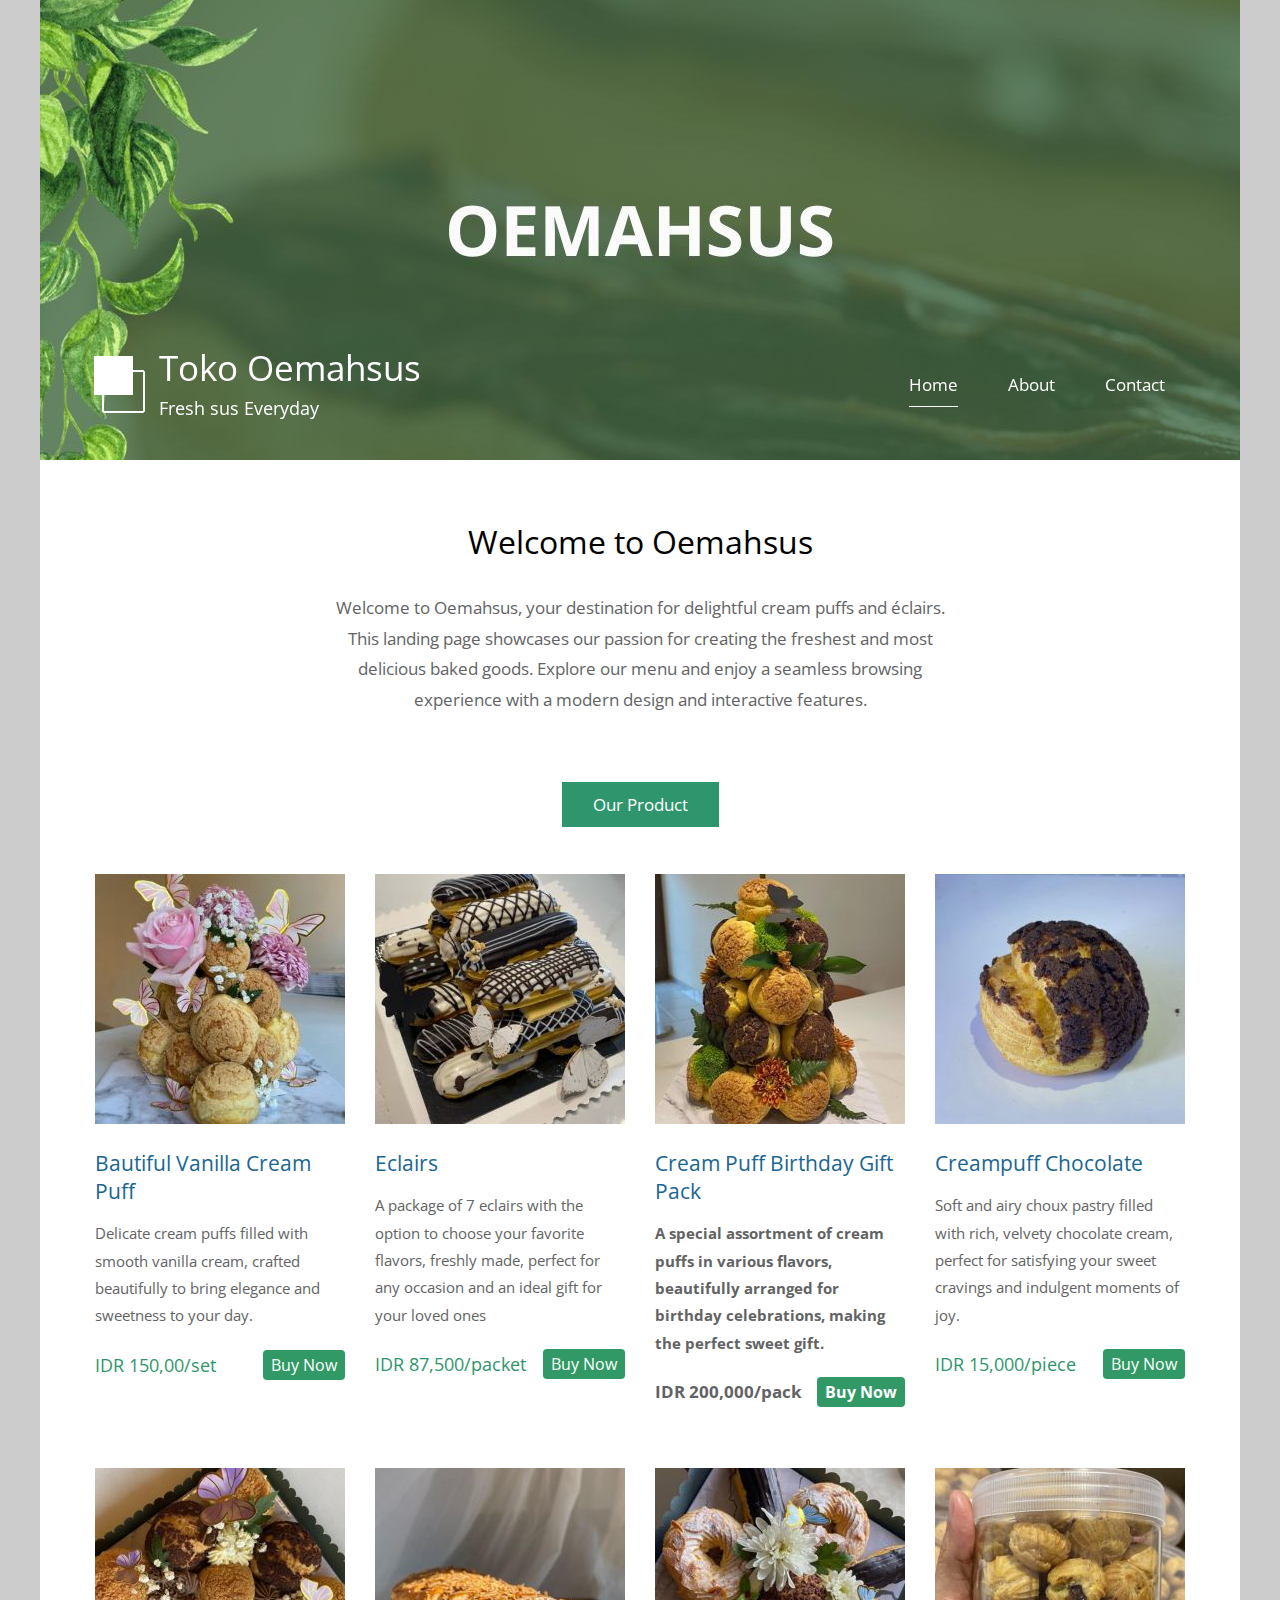
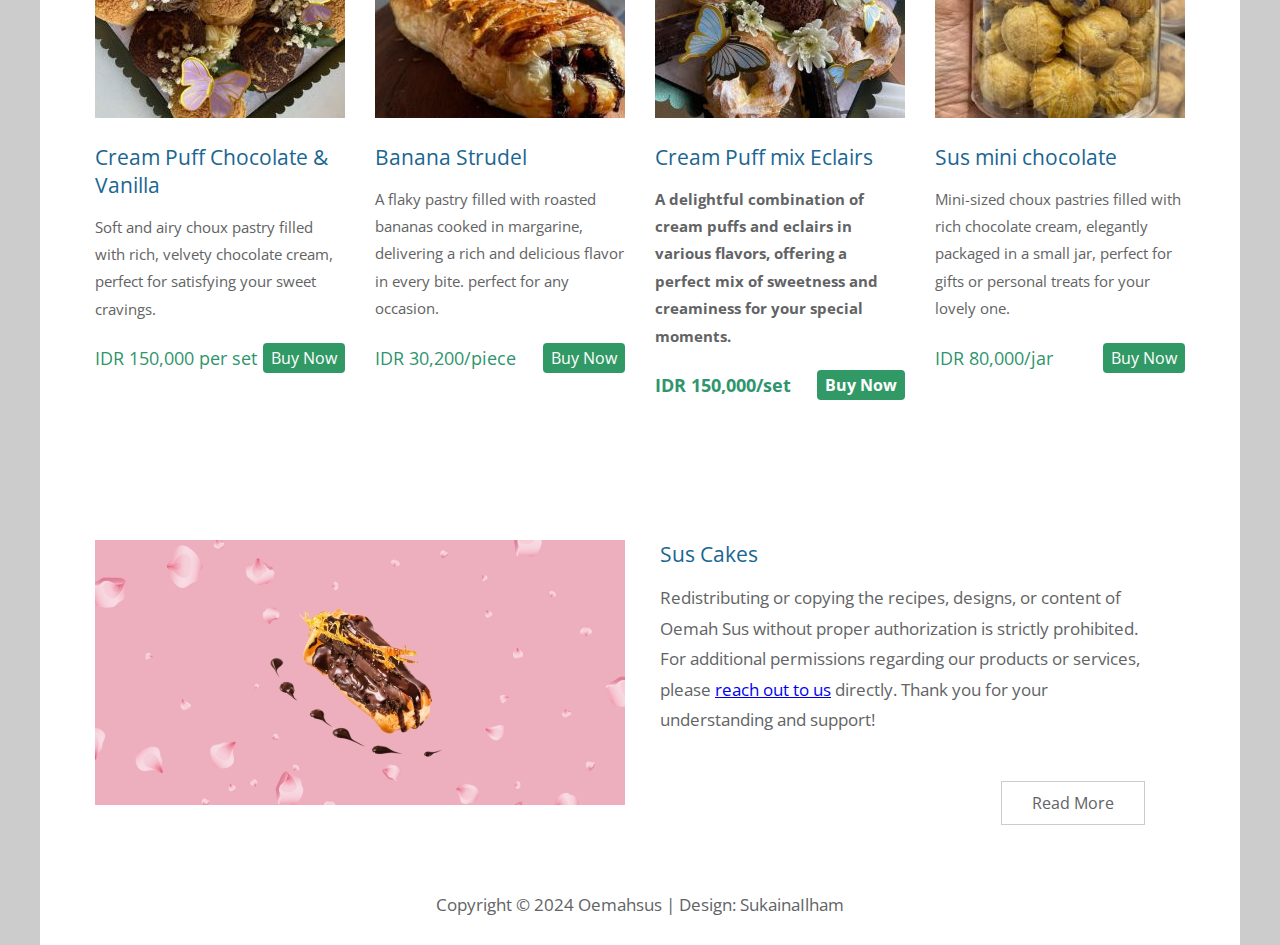
<file: index.html>
<!DOCTYPE html>
<html>

<head>
	<meta charset="UTF-8" />
    <meta name="viewport" content="width=device-width, initial-scale=1.0" />
    <meta http-equiv="X-UA-Compatible" content="ie=edge" />
    <title>Oemahsus</title>
    <link href="https://fonts.googleapis.com/css?family=Open+Sans:400" rel="stylesheet" />    
	<link href="css/templatemo-style.css" rel="stylesheet" />
	<style>
        .tm-price-index {
            font-size: 17px; /* Sesuaikan ukuran sesuai kebutuhan */
        }
    </style>
</head>
<!--

Simple House

https://templatemo.com/tm-539-simple-house

-->
<body> 

	<div class="container">
	<!-- Top box -->
		<!-- Logo & Site Name -->
		<div class="placeholder">
			<div class="parallax-window" data-parallax="scroll" data-image-src="img/banner (2).jpg">
				<div class="tm-header">
					<div class="row tm-header-inner">
						<div class="col-md-6 col-12">
							<img src="img/simple-house-logo.png" alt="Logo" class="tm-site-logo" /> 
							<div class="tm-site-text-box">
								<h1 class="tm-site-title">Toko Oemahsus</h1>
								<h6 class="tm-site-description">Fresh sus Everyday</h6>	
							</div>
						</div>
						<nav class="col-md-6 col-12 tm-nav">
							<ul class="tm-nav-ul">
								<li class="tm-nav-li"><a href="index.html" class="tm-nav-link active">Home</a></li>
								<li class="tm-nav-li"><a href="about.html" class="tm-nav-link">About</a></li>
								<li class="tm-nav-li"><a href="contact.html" class="tm-nav-link">Contact</a></li>
							</ul>
						</nav>	
					</div>
				</div>
			</div>
		</div>

		<main>
			<header class="row tm-welcome-section">
				<h2 class="col-12 text-center tm-section-title">Welcome to Oemahsus</h2>
				<p class="col-12 text-center">Welcome to Oemahsus, your destination for delightful cream puffs and éclairs. This landing page showcases our passion for creating the freshest and most delicious baked goods. Explore our menu and enjoy a seamless browsing experience with a modern design and interactive features.</p>
			</header>
			
			<div class="tm-paging-links">
				<nav>
					<ul>
						<li class="tm-paging-item"><a href="#" class="tm-paging-link active">Our Product</a></li>
						
					</ul>
				</nav>
			</div>

			<!-- Gallery -->
			<div class="row tm-gallery">
				<!-- gallery page 1 -->
				<div id="tm-gallery-page-pizza" class="tm-gallery-page">
					<article class="col-lg-3 col-md-4 col-sm-6 col-12 tm-gallery-item">
						<figure>
							<img src="img/gallery/01.jpg" alt="Image" class="img-fluid tm-gallery-img" />
							<figcaption>
								<h4 class="tm-gallery-title">Bautiful Vanilla Cream Puff</h4>
								<p class="tm-gallery-description">Delicate cream puffs filled with smooth vanilla cream, crafted beautifully to bring elegance and sweetness to your day.</p>
								<div class="tm-price-button-container">
									<span class="tm-price">IDR 150,00/set</span>
									<a href="#" class="tm-buy-now-btn">Buy Now</a>
								</div>
							</figcaption>
						</figure>
					</article>
					<article class="col-lg-3 col-md-4 col-sm-6 col-12 tm-gallery-item">
						<figure>
							<img src="img/gallery/02.jpg" alt="Image" class="img-fluid tm-gallery-img" />
							<figcaption>
								<h4 class="tm-gallery-title">Eclairs</h4>
								<p class="tm-gallery-description">A package of 7 eclairs with the option to choose your favorite flavors, freshly made, perfect for any occasion and an ideal gift for your loved ones</p>
								<div class="tm-price-button-container">
									<span class="tm-price">IDR 87,500/packet</span>
									<a href="https://app.sandbox.midtrans.com/payment-links/1733861546094" class="tm-buy-now-btn">Buy Now</a>
								</div>
							</figcaption>
						</figure>
					</article>
					<article class="col-lg-3 col-md-4 col-sm-6 col-12 tm-gallery-item">
						<figure>
							<img src="img/gallery/03.jpg" alt="Image" class="img-fluid tm-gallery-img" />
							<figcaption>
								<h4 class="tm-gallery-title">Cream Puff Birthday Gift Pack<h4>
								<p class="tm-gallery-description">A special assortment of cream puffs in various flavors, beautifully arranged for birthday celebrations, making the perfect sweet gift.</p>
								<div class="tm-price-button-container">
									<p class="tm-price-index">IDR 200,000/pack</p>
									<a href="https://app.sandbox.midtrans.com/payment-links/1733877035170" class="tm-buy-now-btn">Buy Now</a>
								</div>
							</figcaption>
						</figure>
					</article>
					<article class="col-lg-3 col-md-4 col-sm-6 col-12 tm-gallery-item">
						<figure>
							<img src="img/gallery/04.jpg" alt="Image" class="img-fluid tm-gallery-img" />
							<figcaption>
								<h4 class="tm-gallery-title">Creampuff Chocolate</h4>
								<p class="tm-gallery-description">Soft and airy choux pastry filled with rich, velvety chocolate cream, perfect for satisfying your sweet cravings and indulgent moments of joy.</p>
								<div class="tm-price-button-container">
									<span class="tm-price">IDR 15,000/piece</span>
									<a href="https://app.sandbox.midtrans.com/payment-links/1733876642812" class="tm-buy-now-btn">Buy Now</a>
								</div>
							</figcaption>
						</figure>
					</article>
					<article class="col-lg-3 col-md-4 col-sm-6 col-12 tm-gallery-item">
						<figure>
							<img src="img/gallery/05.jpg" alt="Image" class="img-fluid tm-gallery-img" />
							<figcaption>
								<h4 class="tm-gallery-title">Cream Puff Chocolate & Vanilla</h4>
								<p class="tm-gallery-description">Soft and airy choux pastry filled with rich, velvety chocolate cream, perfect for satisfying your sweet cravings.</p>
								<div class="tm-price-button-container">
									<span class="tm-price">IDR 150,000 per set</span>
									<a href="https://app.sandbox.midtrans.com/payment-links/1733875036792" class="tm-buy-now-btn">Buy Now</a>
								</div>
							</figcaption>
						</figure>
					</article>
					<article class="col-lg-3 col-md-4 col-sm-6 col-12 tm-gallery-item">
						<figure>
							<img src="img/gallery/06.jpg" alt="Image" class="img-fluid tm-gallery-img" />
							<figcaption>
								<h4 class="tm-gallery-title">Banana Strudel</h4>
								<p class="tm-gallery-description">A flaky pastry filled with roasted bananas cooked in margarine, delivering a rich and delicious flavor in every bite. perfect for any occasion.</p>
								<div class="tm-price-button-container">
									<span class="tm-price">IDR 30,200/piece</span>
									<a href="https://app.sandbox.midtrans.com/payment-links/1733861414482" class="tm-buy-now-btn">Buy Now</a>
								</div>
							</figcaption>
						</figure>
					</article>
					<article class="col-lg-3 col-md-4 col-sm-6 col-12 tm-gallery-item">
						<figure>
							<img src="img/gallery/07.jpg" alt="Image" class="img-fluid tm-gallery-img" />
							<figcaption>
								<h4 class="tm-gallery-title">Cream Puff mix Eclairs<h4>
								<p class="tm-gallery-description">A delightful combination of cream puffs and eclairs in various flavors, offering a perfect mix of sweetness and creaminess for your special moments.</p>
								<div class="tm-price-button-container">
									<span class="tm-price">IDR 150,000/set</span>
									<a href="https://app.sandbox.midtrans.com/payment-links/1733875518869" class="tm-buy-now-btn">Buy Now</a>
								</div>
							</figcaption>
						</figure>
					</article>
					<article class="col-lg-3 col-md-4 col-sm-6 col-12 tm-gallery-item">
						<figure>
							<img src="img/gallery/08.jpg" alt="Image" class="img-fluid tm-gallery-img" />
							<figcaption>
								<h4 class="tm-gallery-title">Sus mini chocolate</h4>
								<p class="tm-gallery-description">Mini-sized choux pastries filled with rich chocolate cream, elegantly packaged in a small jar, perfect for gifts or personal treats for your lovely one.</p>
								<div class="tm-price-button-container">
									<span class="tm-price">IDR 80,000/jar</span>
									<a href="https://app.sandbox.midtrans.com/payment-links/1733876253414" class="tm-buy-now-btn">Buy Now</a>
								</div>
							</figcaption>
						</figure>
					</article>
				</div> <!-- gallery page 1 -->
				
				
				<!-- gallery page 3 -->
				<div id="tm-gallery-page-noodle" class="tm-gallery-page hidden">
					<article class="col-lg-3 col-md-4 col-sm-6 col-12 tm-gallery-item">
						<figure>
							<img src="img/gallery/08.jpg" alt="Image" class="img-fluid tm-gallery-img" />
							<figcaption>
								<h4 class="tm-gallery-title">Noodle One</h4>
								<p class="tm-gallery-description">Orci varius natoque penatibus et magnis dis parturient montes, nascetur ridiculus mus.</p>
								<p class="tm-gallery-price">$12.50</p>
							</figcaption>
						</figure>
					</article>
					<article class="col-lg-3 col-md-4 col-sm-6 col-12 tm-gallery-item">
						<figure>
							<img src="img/gallery/07.jpg" alt="Image" class="img-fluid tm-gallery-img" />
							<figcaption>
								<h4 class="tm-gallery-title">Noodle Second</h4>
								<p class="tm-gallery-description">Orci varius natoque penatibus et magnis dis parturient montes, nascetur ridiculus mus.</p>
								<p class="tm-gallery-price">$15.50</p>
							</figcaption>
						</figure>
					</article>
					<article class="col-lg-3 col-md-4 col-sm-6 col-12 tm-gallery-item">
						<figure>
							<img src="img/gallery/06.jpg" alt="Image" class="img-fluid tm-gallery-img" />
							<figcaption>
								<h4 class="tm-gallery-title">Third Soft Noodle</h4>
								<p class="tm-gallery-description">Orci varius natoque penatibus et magnis dis parturient montes, nascetur ridiculus mus.</p>
								<p class="tm-gallery-price">$20.50</p>
							</figcaption>
						</figure>
					</article>
					<article class="col-lg-3 col-md-4 col-sm-6 col-12 tm-gallery-item">
						<figure>
							<img src="img/gallery/05.jpg" alt="Image" class="img-fluid tm-gallery-img" />
							<figcaption>
								<h4 class="tm-gallery-title">Aliquam sagittis</h4>
								<p class="tm-gallery-description">Orci varius natoque penatibus et magnis dis parturient montes, nascetur ridiculus mus.</p>
								<p class="tm-gallery-price">$30.25</p>
							</figcaption>
						</figure>
					</article>
					<article class="col-lg-3 col-md-4 col-sm-6 col-12 tm-gallery-item">
						<figure>
							<img src="img/gallery/04.jpg" alt="Image" class="img-fluid tm-gallery-img" />
							<figcaption>
								<h4 class="tm-gallery-title">Maecenas eget justo</h4>
								<p class="tm-gallery-description">Orci varius natoque penatibus et magnis dis parturient montes, nascetur ridiculus mus.</p>
								<p class="tm-gallery-price">$35.50</p>
							</figcaption>
						</figure>
					</article>
					<article class="col-lg-3 col-md-4 col-sm-6 col-12 tm-gallery-item">
						<figure>
							<img src="img/gallery/03.jpg" alt="Image" class="img-fluid tm-gallery-img" />
							<figcaption>
								<h4 class="tm-gallery-title">Quisque et felis eros</h4>
								<p class="tm-gallery-description">Orci varius natoque penatibus et magnis dis parturient montes, nascetur ridiculus mus.</p>
								<p class="tm-gallery-price">$40.50</p>
							</figcaption>
						</figure>
					</article>

				</div> <!-- gallery page 3 -->
			</div>
			<div class="tm-section tm-container-inner">
				<div class="row">
					<div class="col-md-6">
						<figure class="tm-description-figure">
							<img src="img/img-01.jpg" alt="Image" class="img-fluid" />
						</figure>
					</div>
					<div class="col-md-6">
						<div class="tm-description-box"> 
							<h4 class="tm-gallery-title">Sus Cakes</h4>
							<p class="tm-mb-45">Redistributing or copying the recipes, designs, or content of Oemah Sus without proper authorization is strictly prohibited. For additional permissions regarding our products or services, please <a rel="nofollow" href="https://templatemo.com/contact">reach out to us</a> directly. Thank you for your understanding and support!</p>
							<a href="about.html" class="tm-btn tm-btn-default tm-right">Read More</a>
						</div>
					</div>
				</div>
			</div>
		</main>

		<footer class="tm-footer text-center">
			<p>Copyright &copy; 2024 Oemahsus
            
            | Design: <a rel="nofollow" href="https://templatemo.com">SukainaIlham</a></p>
		</footer>
	</div>
	<script src="js/jquery.min.js"></script>
	<script src="js/parallax.min.js"></script>
	<script>
		$(document).ready(function(){
			// Handle click on paging links
			$('.tm-paging-link').click(function(e){
				e.preventDefault();
				
				var page = $(this).text().toLowerCase();
				$('.tm-gallery-page').addClass('hidden');
				$('#tm-gallery-page-' + page).removeClass('hidden');
				$('.tm-paging-link').removeClass('active');
				$(this).addClass("active");
			});
		});
	</script>
</body>
</html>
</file>
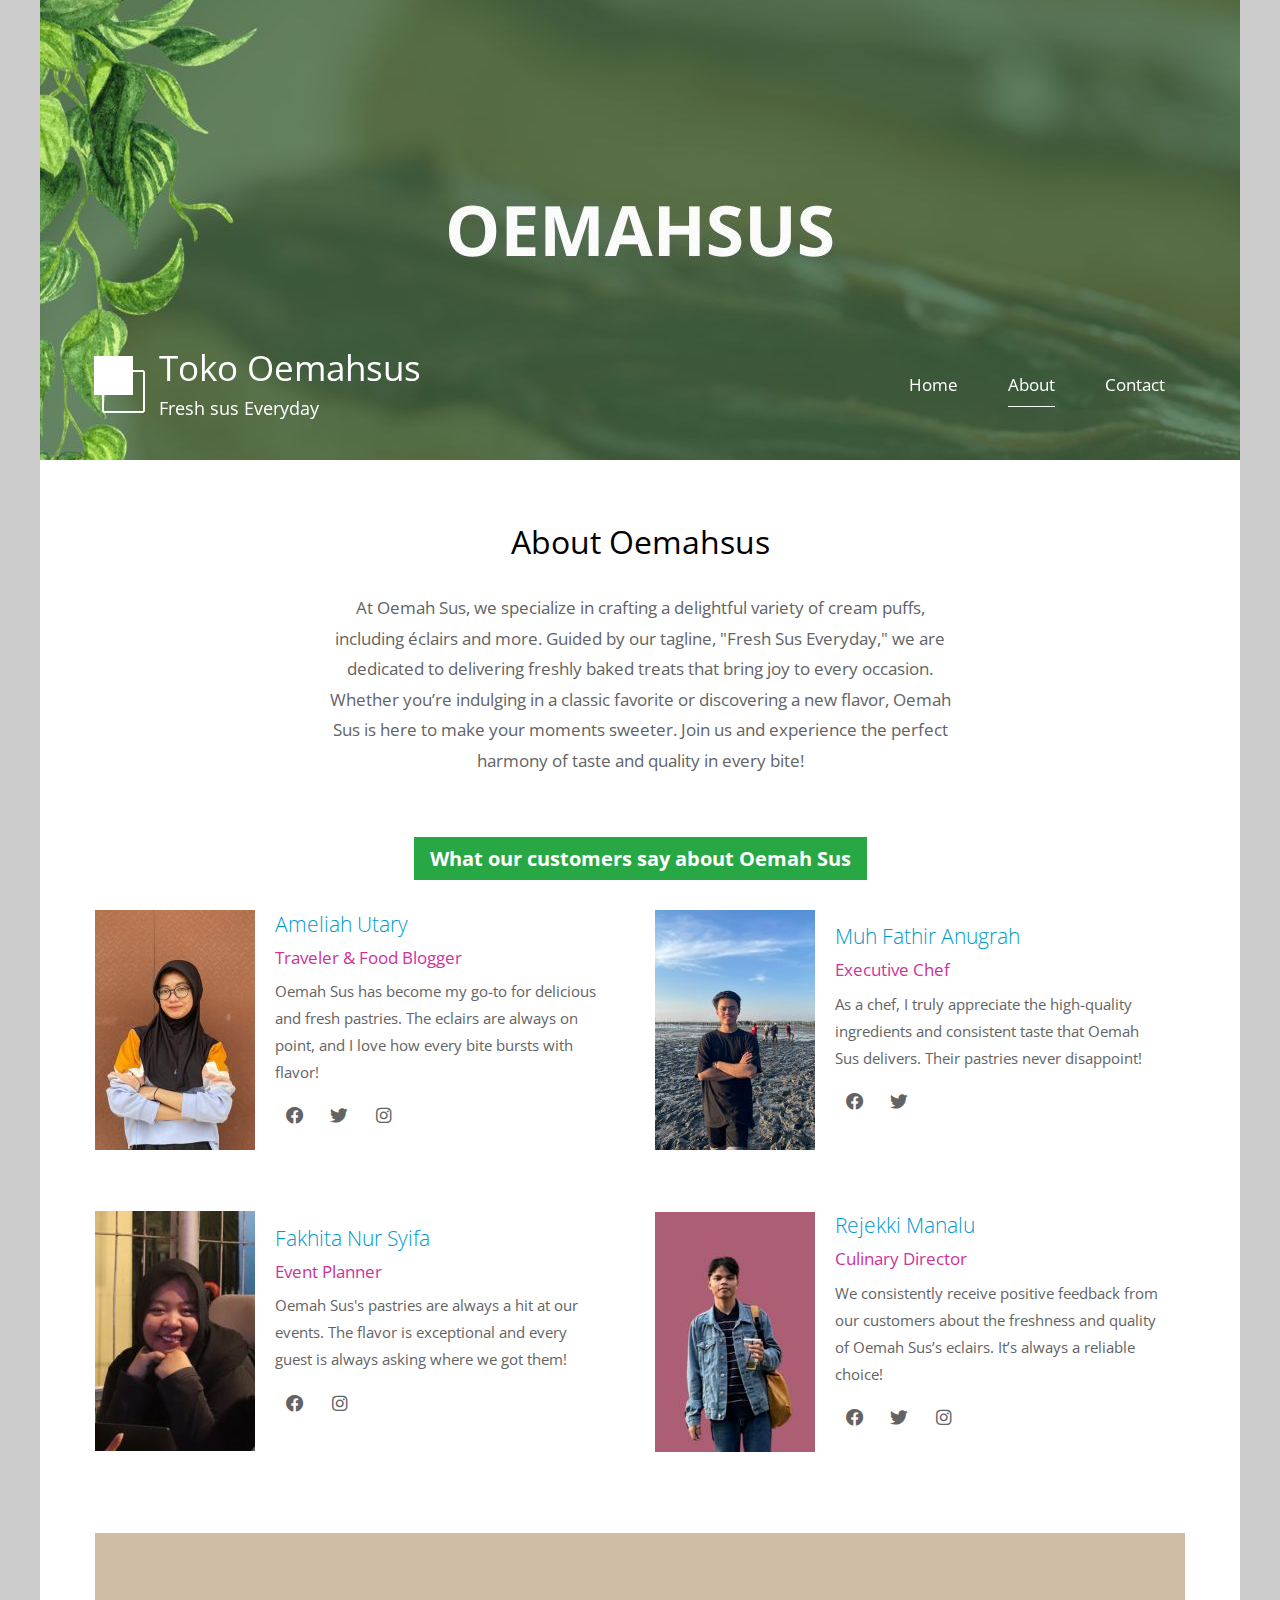
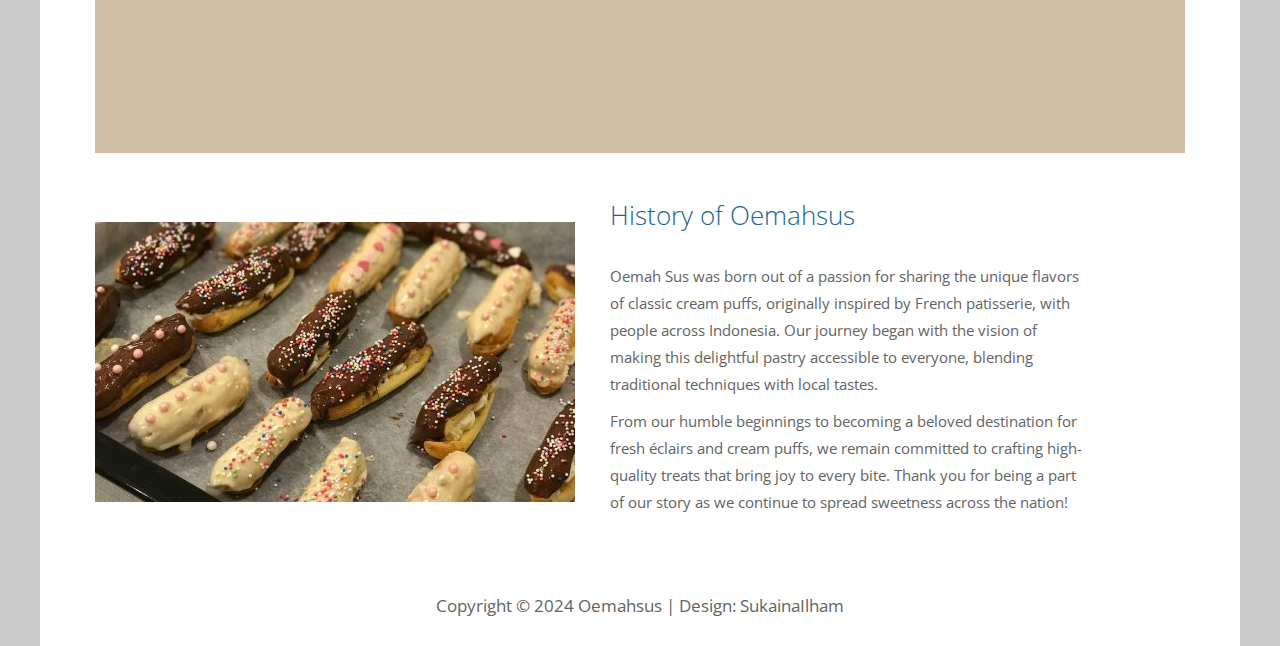
<file: about.html>
<!DOCTYPE html>
<html>

<head>
	<meta charset="UTF-8" />
    <meta name="viewport" content="width=device-width, initial-scale=1.0" />
    <meta http-equiv="X-UA-Compatible" content="ie=edge" />
    <title>Oemahsus - About Page</title>
    <link href="https://fonts.googleapis.com/css?family=Open+Sans:300,400" rel="stylesheet" />
    <link href="css/all.min.css" rel="stylesheet" />
	<link href="css/templatemo-style.css" rel="stylesheet" />
	<style>
        .tm-person-about {
            font-size: 15px; /* Sesuaikan ukuran sesuai kebutuhan */
        }
    </style>
</head>
<!--

Simple House

https://templatemo.com/tm-539-simple-house

-->
<body> 

	<div class="container">
	<!-- Top box -->
		<!-- Logo & Site Name -->
		<div class="placeholder">
			<div class="parallax-window" data-parallax="scroll" data-image-src="img/banner (2).jpg">
				<div class="tm-header">
					<div class="row tm-header-inner">
						<div class="col-md-6 col-12">
							<img src="img/simple-house-logo.png" alt="Logo" class="tm-site-logo" /> 
							<div class="tm-site-text-box">
								<h1 class="tm-site-title">Toko Oemahsus</h1>
								<h6 class="tm-site-description">Fresh sus Everyday</h6>	
							</div>
						</div>
						<nav class="col-md-6 col-12 tm-nav">
							<ul class="tm-nav-ul">
								<li class="tm-nav-li"><a href="index.html" class="tm-nav-link">Home</a></li>
								<li class="tm-nav-li"><a href="about.html" class="tm-nav-link active">About</a></li>
								<li class="tm-nav-li"><a href="contact.html" class="tm-nav-link">Contact</a></li>
							</ul>
						</nav>	
					</div>
				</div>
			</div>
		</div>

		<main>
			<header class="row tm-welcome-section">
				<h2 class="col-12 text-center tm-section-title">About Oemahsus</h2>
				<p class="col-12 text-center">At Oemah Sus, we specialize in crafting a delightful variety of cream puffs, including éclairs and more. Guided by our tagline, "Fresh Sus Everyday," we are dedicated to delivering freshly baked treats that bring joy to every occasion. Whether you’re indulging in a classic favorite or discovering a new flavor, Oemah Sus is here to make your moments sweeter. Join us and experience the perfect harmony of taste and quality in every bite!</p>
			</header>

			<div class="tm-container-inner tm-persons">
				<div class="testimonial-title">
					What our customers say about Oemah Sus
				</div>
			</div>

			<div class="tm-container-inner tm-persons">
				<div class="row">
					<article class="col-lg-6">
						<figure class="tm-person">
							<img src="img/about-01.jpg" alt="Image" class="img-fluid tm-person-img" />
							<figcaption class="tm-person-description">
								<h4 class="tm-person-name">Ameliah Utary</h4>
								<p class="tm-person-title">Traveler & Food Blogger</p>
								<p class="tm-person-about">Oemah Sus has become my go-to for delicious and fresh pastries. The eclairs are always on point, and I love how every bite bursts with flavor!</p>
								<div>
									<a href="https://fb.com" class="tm-social-link"><i class="fab fa-facebook tm-social-icon"></i></a>
									<a href="https://twitter.com" class="tm-social-link"><i class="fab fa-twitter tm-social-icon"></i></a>
									<a href="https://instagram.com" class="tm-social-link"><i class="fab fa-instagram tm-social-icon"></i></a>
								</div>
							</figcaption>
						</figure>
					</article>
					<article class="col-lg-6">
						<figure class="tm-person">
							<img src="img/about-02.jpg" alt="Image" class="img-fluid tm-person-img" />
							<figcaption class="tm-person-description">
								<h4 class="tm-person-name">Muh Fathir Anugrah</h4>
								<p class="tm-person-title">Executive Chef</p>
								<p class="tm-person-about">As a chef, I truly appreciate the high-quality ingredients and consistent taste that Oemah Sus delivers. Their pastries never disappoint!</p>
								<div>
									<a href="https://fb.com" class="tm-social-link"><i class="fab fa-facebook tm-social-icon"></i></a>
									<a href="https://twitter.com" class="tm-social-link"><i class="fab fa-twitter tm-social-icon"></i></a>
								</div>
							</figcaption>
						</figure>
					</article>
					<article class="col-lg-6">
						<figure class="tm-person">
							<img src="img/about-03.jpg" alt="Image" class="img-fluid tm-person-img" />
							<figcaption class="tm-person-description">
								<h4 class="tm-person-name">Fakhita Nur Syifa</h4>
								<p class="tm-person-title">Event Planner</p>
								<p class="tm-person-about">Oemah Sus's pastries are always a hit at our events. The flavor is exceptional and every guest is always asking where we got them!</p>
								<div>
									<a href="https://fb.com" class="tm-social-link"><i class="fab fa-facebook tm-social-icon"></i></a>
									<a href="https://instagram.com" class="tm-social-link"><i class="fab fa-instagram tm-social-icon"></i></a>
								</div>
							</figcaption>
						</figure>
					</article>
					<article class="col-lg-6">
						<figure class="tm-person">
							<img src="img/about-04.jpg" alt="Image" class="img-fluid tm-person-img" />
							<figcaption class="tm-person-description">
								<h4 class="tm-person-name">Rejekki Manalu</h4>
								<p class="tm-person-title">Culinary Director</p>
								<p class="tm-person-about">We consistently receive positive feedback from our customers about the freshness and quality of Oemah Sus’s eclairs. It’s always a reliable choice!</p>
								<div>
									<a href="https://fb.com" class="tm-social-link"><i class="fab fa-facebook tm-social-icon"></i></a>
									<a href="https://twitter.com" class="tm-social-link"><i class="fab fa-twitter tm-social-icon"></i></a>
									<a href="https://instagram.com" class="tm-social-link"><i class="fab fa-instagram tm-social-icon"></i></a>
								</div>
							</figcaption>
						</figure>
					</article>
				</div>
			</div>
			<div class="tm-container-inner tm-featured-image">
				<div class="row">
					<div class="col-12">
						<div class="placeholder-2">
							<div class="parallax-window-2" data-parallax="scroll" data-image-src="img/about-05.jpg"></div>		
						</div>
					</div>
				</div>
			</div>
			
			<div class="tm-container-inner tm-history">
				<div class="row">
					<div class="col-12">
						<div class="tm-history-inner">
							<img src="img/about-06.jpg" alt="Image" class="img-fluid tm-history-img" />
							<div class="tm-history-text"> 
								<h4 class="tm-history-title">History of Oemahsus</h4>
								<p class="tm-person-about">Oemah Sus was born out of a passion for sharing the unique flavors of classic cream puffs, originally inspired by French patisserie, with people across Indonesia. Our journey began with the vision of making this delightful pastry accessible to everyone, blending traditional techniques with local tastes.</p>
								<p class="tm-person-about">From our humble beginnings to becoming a beloved destination for fresh éclairs and cream puffs, we remain committed to crafting high-quality treats that bring joy to every bite. Thank you for being a part of our story as we continue to spread sweetness across the nation!</p>
							</div>
						</div>	
					</div>
				</div>
			</div>
		</main>

		<footer class="tm-footer text-center">
			<p>Copyright &copy; 2024 Oemahsus
            
            | Design: <a rel="nofollow" href="https://templatemo.com">SukainaIlham</a></p>
		</footer>
	</div>
	<script src="js/jquery.min.js"></script>
	<script src="js/parallax.min.js"></script>
</body>
</html>
</file>
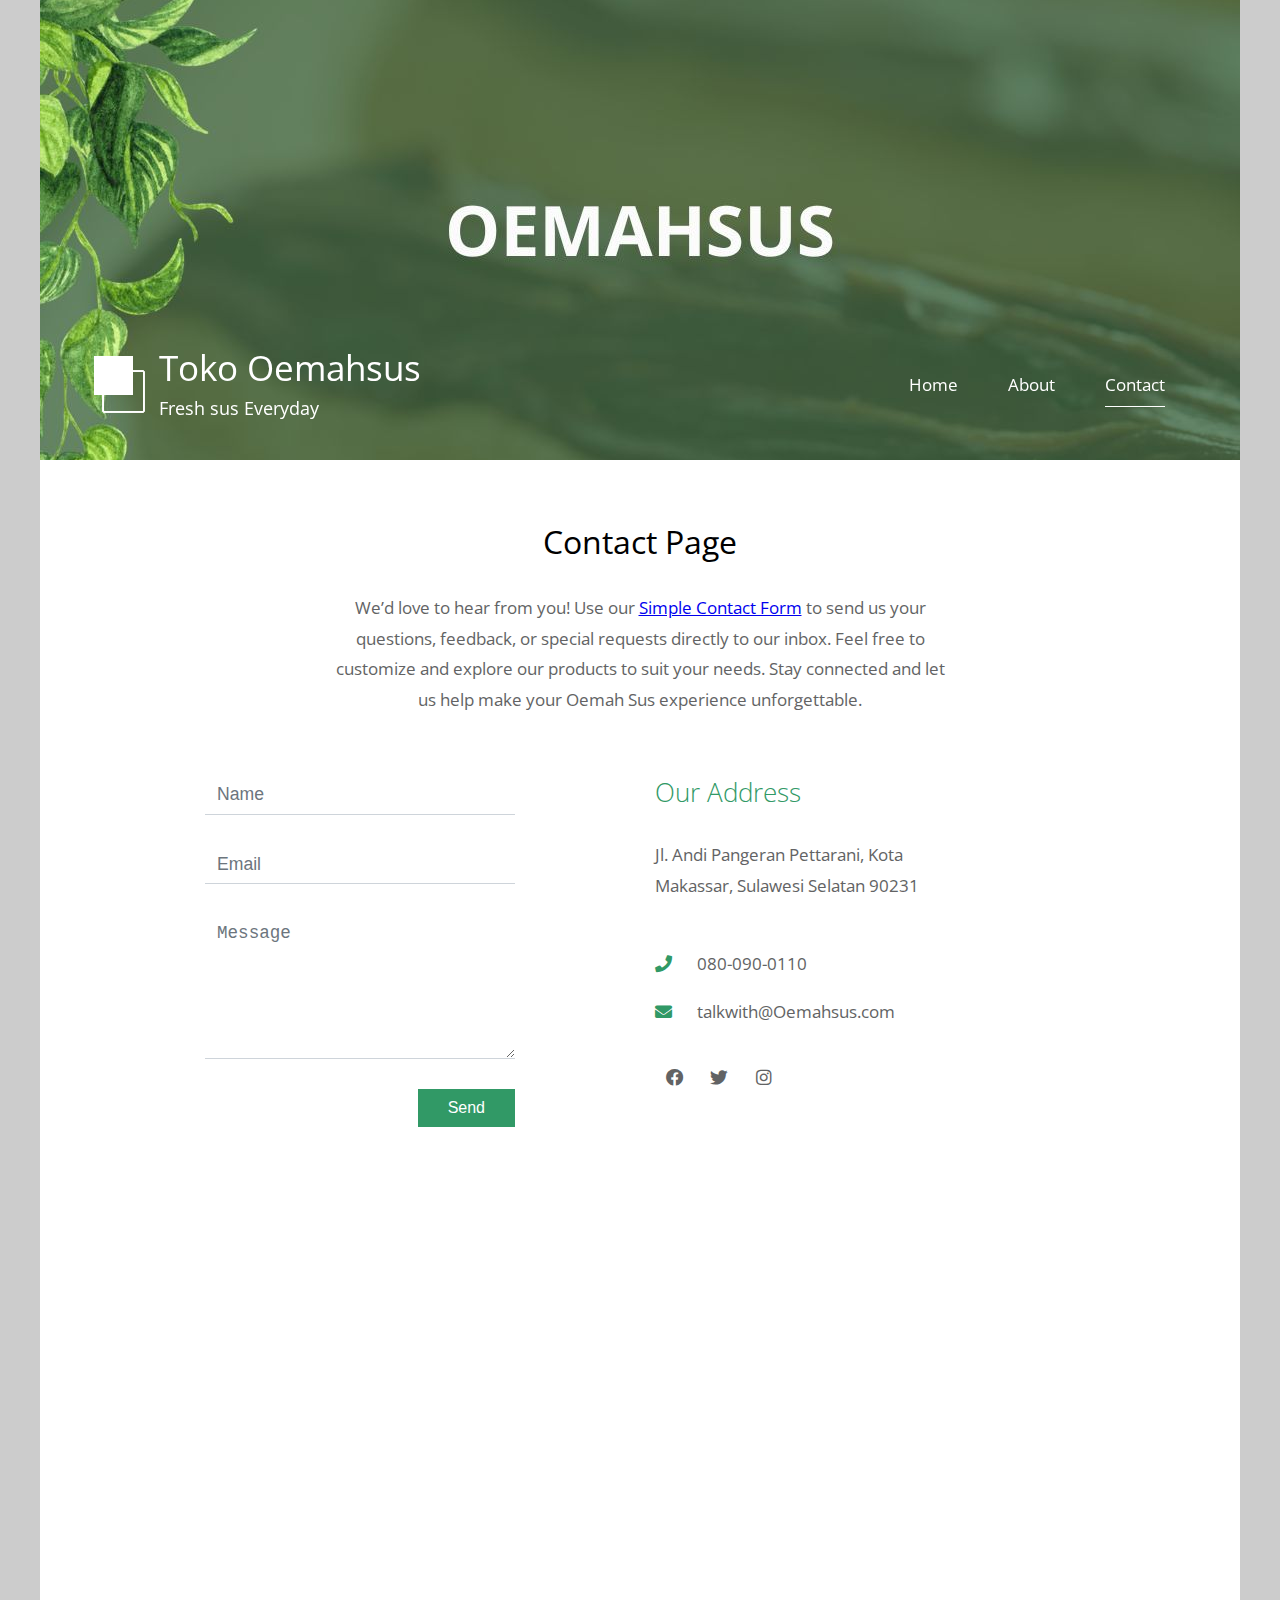
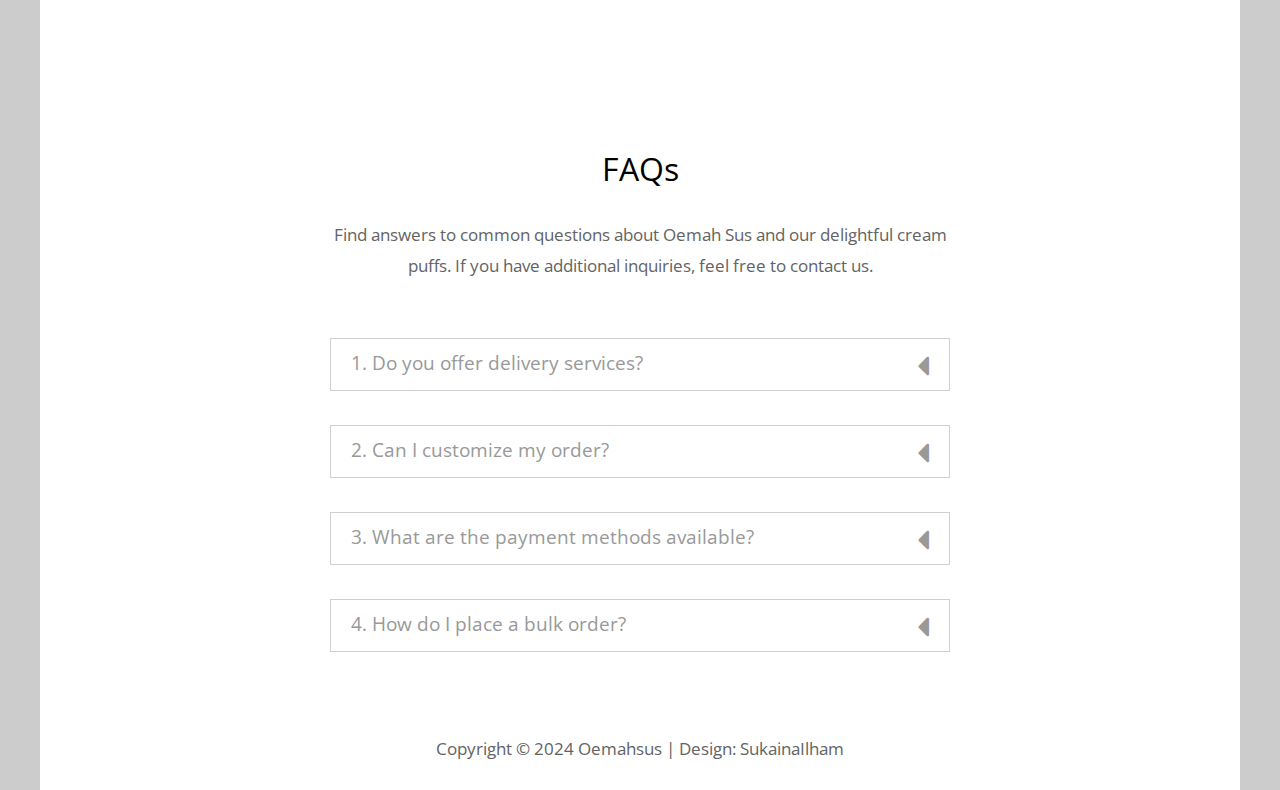
<file: contact.html>
<!DOCTYPE html>
<html>

<head>
	<meta charset="UTF-8" />
    <meta name="viewport" content="width=device-width, initial-scale=1.0" />
    <meta http-equiv="X-UA-Compatible" content="ie=edge" />
    <title>Oemahsus - Contact Page</title>
    <link href="https://fonts.googleapis.com/css?family=Open+Sans:300,400" rel="stylesheet" />
    <link href="css/all.min.css" rel="stylesheet" />
	<link href="css/templatemo-style.css" rel="stylesheet" />
</head>
<!--

Simple House

https://templatemo.com/tm-539-simple-house

-->
<body> 

	<div class="container">
	<!-- Top box -->
		<!-- Logo & Site Name -->
		<div class="placeholder">
			<div class="parallax-window" data-parallax="scroll" data-image-src="img/banner (2).jpg">
				<div class="tm-header">
					<div class="row tm-header-inner">
						<div class="col-md-6 col-12">
							<img src="img/simple-house-logo.png" alt="Logo" class="tm-site-logo" /> 
							<div class="tm-site-text-box">
								<h1 class="tm-site-title">Toko Oemahsus</h1>
								<h6 class="tm-site-description">Fresh sus Everyday</h6>	
							</div>
						</div>
						<nav class="col-md-6 col-12 tm-nav">
							<ul class="tm-nav-ul">
								<li class="tm-nav-li"><a href="index.html" class="tm-nav-link">Home</a></li>
								<li class="tm-nav-li"><a href="about.html" class="tm-nav-link">About</a></li>
								<li class="tm-nav-li"><a href="contact.html" class="tm-nav-link active">Contact</a></li>
							</ul>
						</nav>	
					</div>
				</div>
			</div>
		</div>

		<main>
			<header class="row tm-welcome-section">
				<h2 class="col-12 text-center tm-section-title">Contact Page</h2>
				<p class="col-12 text-center">We’d love to hear from you! Use our <a rel="nofollow" href="https://www.ltcclock.com/downloads/simple-contact-form/" target="_blank">Simple Contact Form</a> to send us your questions, feedback, or special requests directly to our inbox. Feel free to customize and explore our products to suit your needs. Stay connected and let us help make your Oemah Sus experience unforgettable.</p>
			</header>

			<div class="tm-container-inner-2 tm-contact-section">
				<div class="row">
					<div class="col-md-6">
						<form action="" method="POST" class="tm-contact-form">
					        <div class="form-group">
					          <input type="text" name="name" class="form-control" placeholder="Name" required="" />
					        </div>
					        
					        <div class="form-group">
					          <input type="email" name="email" class="form-control" placeholder="Email" required="" />
					        </div>
				
					        <div class="form-group">
					          <textarea rows="5" name="message" class="form-control" placeholder="Message" required=""></textarea>
					        </div>
					
					        <div class="form-group tm-d-flex">
					          <button type="submit" class="tm-btn tm-btn-success tm-btn-right">
					            Send
					          </button>
					        </div>
						</form>
					</div>
					<div class="col-md-6">
						<div class="tm-address-box">
							<h4 class="tm-info-title tm-text-success">Our Address</h4>
							<address>
								Jl. Andi Pangeran Pettarani, Kota Makassar, Sulawesi Selatan 90231
							</address>
							<a href="tel:080-090-0110" class="tm-contact-link">
								<i class="fas fa-phone tm-contact-icon"></i>080-090-0110
							</a>
							<a href="mailto:info@company.co" class="tm-contact-link">
								<i class="fas fa-envelope tm-contact-icon"></i>talkwith@Oemahsus.com
							</a>
							<div class="tm-contact-social">
								<a href="#" class="tm-social-link"><i class="fab fa-facebook tm-social-icon"></i></a>
								<a href="#" class="tm-social-link"><i class="fab fa-twitter tm-social-icon"></i></a>
								<a href="https://instagram.com/oemahsus" class="tm-social-link"><i class="fab fa-instagram tm-social-icon"></i></a>
							</div>
						</div>
					</div>
				</div>
			</div>
            
<!-- How to change your own map point
	1. Go to Google Maps
	2. Click on your location point
	3. Click "Share" and choose "Embed map" tab
	4. Copy only URL and paste it within the src="" field below
-->
			<div class="tm-container-inner-2 tm-map-section">
				<div class="row">
					<div class="col-12">
						<div class="tm-map">
							<iframe src="https://www.google.com/maps/embed?pb=!1m18!1m12!1m3!1d3973.6773849415576!2d119.43432757353908!3d-5.1555136520936085!2m3!1f0!2f0!3f0!3m2!1i1024!2i768!4f13.1!3m3!1m2!1s0x2dbee28f335a8795%3A0x665e88b8e0c6f24f!2sJl.%20Andi%20Pangeran%20Pettarani%2C%20Kota%20Makassar%2C%20Sulawesi%20Selatan!5e0!3m2!1sid!2sid!4v1733856848118!5m2!1sid!2sid" frameborder="0" style="border:0;" allowfullscreen=""></iframe>
						</div>
					</div>
				</div>
			</div>
			<div class="tm-container-inner-2 tm-info-section">
				<div class="row">
					<!-- FAQ -->
					<div class="col-12 tm-faq">
						<h2 class="text-center tm-section-title">FAQs</h2>
						<p class="text-center">Find answers to common questions about Oemah Sus and our delightful cream puffs. If you have additional inquiries, feel free to contact us.</p>
						<div class="tm-accordion">
							<button class="accordion">1. Do you offer delivery services?</button>
							<div class="panel">
							  <p>Yes, we deliver fresh cream puffs right to your doorstep. Delivery areas and fees may vary, so please check availability in your location.</p>
							</div>
							
							<button class="accordion">2. Can I customize my order?</button>
							<div class="panel">
							  <p>Absolutely! We offer customization options for special occasions like birthdays, weddings, or other events. Contact us to discuss your preferences.</p>
							</div>
							
							<button class="accordion">3. What are the payment methods available?</button>
							<div class="panel">
							  <p>We accept cash, bank transfers, and digital wallets for your convenience.</p>
							</div>
							
							<button class="accordion">4. How do I place a bulk order?</button>
							<div class="panel">
								<p>For bulk orders, please reach out to us at least 3-5 days in advance to ensure availability and preparation time.</p>
							</div>
						</div>	
					</div>
				</div>
			</div>
		</main>

		<footer class="tm-footer text-center">
			<p>Copyright &copy; 2024 Oemahsus
            
            | Design: <a rel="nofollow" href="https://templatemo.com">SukainaIlham</a></p>
		</footer>
	</div>
	<script src="js/jquery.min.js"></script>
	<script src="js/parallax.min.js"></script>
	<script>
		$(document).ready(function(){
			var acc = document.getElementsByClassName("accordion");
			var i;
			
			for (i = 0; i < acc.length; i++) {
			  acc[i].addEventListener("click", function() {
			    this.classList.toggle("active");
			    var panel = this.nextElementSibling;
			    if (panel.style.maxHeight) {
			      panel.style.maxHeight = null;
			    } else {
			      panel.style.maxHeight = panel.scrollHeight + "px";
			    }
			  });
			}	
		});
	</script>
</body>
</html>
</file>
<file: css/templatemo-style.css>
/*

Simple House

https://templatemo.com/tm-539-simple-house

*/

ul, nav, body, h1, h2, h4, h6, p, figure {
  margin: 0;
  padding: 0;
}

a, button { transition: all 0.3s ease; }

/* Bootstrap grid system  */

html {
  box-sizing: border-box;
  -ms-overflow-style: scrollbar;
}

*,
*::before,
*::after {
  box-sizing: inherit;
}

.container {
  width: 100%;
  max-width: 1200px;
  margin-right: auto;
  margin-left: auto;
}

.tm-container-inner,
.tm-container-inner-2 {
  padding-left: 15px;
  padding-right: 15px;
}

.row {
  display: -ms-flexbox;
  display: flex;
  -ms-flex-wrap: wrap;
  flex-wrap: wrap;
  margin-left: -15px;
  margin-right: -15px;
}

.col-lg-3,
.col-lg-4,
.col-lg-6,
.col-md-4,
.col-md-6,
.col-sm-6, 
.col-12 {
  position: relative;
  width: 100%;
  padding-right: 15px;
  padding-left: 15px;
}

.col-12 {
  -ms-flex: 0 0 100%;
  flex: 0 0 100%;
  max-width: 100%;
}

@media (min-width: 576px) {
  .col-sm-6 {
    -ms-flex: 0 0 50%;
    flex: 0 0 50%;
    max-width: 50%;
  }
}

@media (min-width: 768px) {
  .col-md-4 {
    -ms-flex: 0 0 33.333333%;
    flex: 0 0 33.333333%;
    max-width: 33.333333%;
  }
  
  .col-md-6 {
    -ms-flex: 0 0 50%;
    flex: 0 0 50%;
    max-width: 50%;
  }
}

@media (min-width: 992px) {
  .col-lg-3 {
    -ms-flex: 0 0 25%;
    flex: 0 0 25%;
    max-width: 25%;
  }
  
  .col-lg-4 {
    -ms-flex: 0 0 33.333333%;
    flex: 0 0 33.333333%;
    max-width: 33.333333%;
  }
  
  .col-lg-6 {
    -ms-flex: 0 0 50%;
    flex: 0 0 50%;
    max-width: 50%;
  }
}

/*
  primary: #2D99CC
  success: #319966
  danger: #993332
*/

.tm-btn {
  display: inline-block;
  font-size: 1rem;
  width: auto;
  padding: 10px 30px;
  text-decoration: none;
  cursor: pointer;
  border: 0;
}

.tm-btn-default {
  border: 1px solid #ccc;
  background-color: transparent;
  color: #626364;
}

.tm-btn-default:hover,
.tm-btn-default:focus {
  color: white;
  background-color: #98999A;
}

.tm-btn-primary {
  background-color: #2D99CC;
  color: white;
}

.tm-btn-primary:hover,
.tm-btn-primary:focus {
  background-color: #1b6f96;
}

.tm-btn-success {
  background-color: #319966;
  color: white;
}

.tm-btn-success:hover,
.tm-btn-success:focus {
  background-color: #1d6e46;
}

.tm-btn-danger {
  background-color: #993332;
  color: white;
}

.tm-btn-danger:hover,
.tm-btn-danger:focus {
  background-color: #752423;
}

.tm-mb-45 {
  margin-bottom: 45px;
}

.tm-mb-p {
    margin-bottom: 20px;
}

.tm-text-success {
  color: #319966;
}

.text-center {
  text-align: center;
}

.hidden {
  display: none !important;
}

.img-fluid {
  max-width: 100%;
  height: auto;
}

body {
  font-family: 'Open Sans', Arial, sans-serif;
  font-size: 17px;
  background-color: #ccc;
  overflow-x: hidden;
}

.container {
  background-color: white;
}

p, address {
  color: #626364;
  line-height: 1.8;
}

/* Set width and height in JS */
.placeholder {
  width: 100%;
  min-height: 460px;
  background-color: #556E5B;
}

.placeholder-2 {
  width: 100%;
  min-height: 220px;
  background-color: #CFBEA5;
  position: relative;
  z-index: 998;
}

.parallax-window {
  min-height: 460px;
  background: transparent;
  position: relative;
}

.parallax-window-2 {
  min-height: 220px;
  width: 100%;
  margin-left: auto;
  margin-right: auto;
  background: transparent;
  position: relative;
}

.parallax-mirror {
  z-index: 999 !important;
}

.tm-header {
  position: absolute;
  bottom: 0;
  left: 0;
  width: 100%;
  color: white;
  z-index: 1000;
}

.tm-header-inner {
  padding: 40px 50px;
}

@media (max-width: 991px) {
  .tm-header-inner {
    padding: 30px 15px;
  }
}

.tm-site-logo {
  display: inline-block;
  margin-right: 5px;
}

.tm-site-text-box {
  display: inline-block;
}

.tm-site-title {
  font-size: 2.2rem;
  font-weight: 400;
  margin-bottom: 5px;
}

.tm-site-description {
  font-size: 1.1rem;
  font-weight: 400;
}

.tm-nav {
  text-align: right;
  margin-top: 30px;
}

.tm-nav-ul {
  display: flex;
  justify-content: flex-end;
}

.tm-nav-li {
  list-style: none;
  display: block;
  margin-bottom: 0;
  padding-right: 25px;
  padding-left: 25px;
}

@media (max-width: 991px) {
  .tm-nav-li {
    padding-right: 15px;
    padding-left: 15px;
  }
}

.tm-nav-link {
  color: white;
  text-decoration: none;
  padding-bottom: 10px;
}

.tm-nav-link.active,
.tm-nav-link:hover {
  border-bottom: 1px solid white;
}

.tm-welcome-section {
  margin: 60px auto;
  max-width: 655px;
}

.tm-section-title {
  font-size: 2rem;
  font-weight: 400;
  margin-bottom: 30px;
}

.tm-gallery {
  margin-bottom: 80px;
}

.tm-gallery-page {
  max-width: 280px;
  margin-left: auto;
  margin-right: auto;
  display: -ms-flexbox;
  display: flex;
  -ms-flex-wrap: wrap;
  flex-wrap: wrap;
}

.tm-gallery-description {
  font-size: 0.95rem;
}

.tm-section,
.tm-container-inner,
.tm-container-inner-2 {
  margin-left: auto;
  margin-right: auto;
}

/* Small devices (landscape phones, 576px and up) */
@media (min-width: 576px) {
  .tm-gallery-page {
    max-width: 560px;
  }
}

/* Medium devices (tablets, 768px and up) */
@media (min-width: 768px) {
  .tm-gallery-page,
  .tm-section,
  .tm-container-inner,
  .tm-container-inner-2 {
    max-width: 840px;
  }
}

/* Large devices (desktops, 992px and up) */
@media (min-width: 992px) {
  .tm-gallery-page,
  .tm-section {
    max-width: 1120px;
  }
  
  .tm-container-inner {
    max-width: 1120px;
  }
  
  .tm-container-inner-2 {
    max-width: 900px;
  }
}

.tm-gallery-item {
  max-width: 280px;
}

.tm-gallery-img {
  margin-bottom: 20px;
}

.tm-gallery-title {
  font-size: 1.3rem;
  font-weight: 400;
  color: #1A6692;
  margin-bottom: 15px;
}

.tm-gallery-description {
  margin-bottom: 20px;
}

.tm-gallery-price {
  font-size: 1.25rem;
  color: #2F956D;
  margin-bottom: 60px;
}

.tm-paging-links {
  text-align: center;
  margin-bottom: 40px;
}

.tm-paging-item {
  list-style: none;
  display: inline-block;
  border: 1px solid #2F956D;
  margin: 7px;
}

.tm-paging-link {
  padding: 10px 30px;
  display: flex;
  align-items: center;
  justify-content: center;
  text-decoration: none;
  color: #2F956D;
  background-color: transparent;
}

.tm-paging-link.active,
.tm-paging-link:hover {
  background-color: #2F956D;
  color: white;
}

.tm-description-figure {
  text-align: center;  
}

.tm-description-box {
  margin-left: auto;
  margin-right: auto;
}

.tm-description-box {
  padding-left: 0;
  padding-right: 0;
  display: flex;
  flex-direction: column;
  margin-top: 30px;
  max-width: 530px;
}

@media (min-width: 768px) {
  .tm-description-box {
    padding-left: 5px;
    padding-right: 40px;
    margin-top: 0;
  }
}

.tm-right {
  align-self: flex-end;
}

.tm-footer {
  padding: 25px 15px;
  margin-top: 40px;
}

.tm-footer a {
  color: #626364;
  text-decoration: none;
}

.tm-footer a:hover {
  color: #1A6692;
}

/* About */
.tm-persons {
  margin-bottom: 20px;
}

.tm-person {
  display: flex;
  flex-direction: column;
  align-items: center;
  justify-content: center;
  margin-bottom: 60px;
}

@media (min-width: 420px) {
  .tm-person {
    flex-direction: row;
  }
}

.tm-person-description {
  padding-left: 20px;
  padding-right: 20px;
}

.tm-person-name {
  font-size: 1.3rem;
  font-weight: 290;
  color: #09C;
  margin-bottom: 5px;
  margin-top: 15px;
}

@media (min-width: 420px) {
  .tm-person-name {
    margin-top: 0;
  }
}

.tm-person-title {
  color: #C39;
  margin-bottom: 5px;
}

.tm-person-about {
  margin-bottom: 10px;
}

.tm-social-link {
  color: #626364;
  display: inline-block;
  border-radius: 1px;
  background-color: transparent;
  font-size: 1.1rem;
  text-decoration: none;
  width: 40px;
  height: 40px;
  margin-right: 0;
  margin-bottom: 15px;
}

.tm-social-link:hover {
  color: white;
  background-color: #626364;
}

.tm-social-icon {
  display: flex;
  align-items: center;
  justify-content: center;
  width: 100%;
  height: 100%;
}

.tm-feature {
  text-align: center;
  padding: 45px 20px;
}

.tm-feature-icon {
  color: #9f9c9c;
  margin-bottom: 65px;
}

.tm-feature-description {
  margin-bottom: 35px;
  font-size: 1rem;
}

.tm-features {
  margin-top: 35px;
}

.tm-history {
  margin-top: 45px;
}

.tm-history-inner {
  display: flex;
  align-items: center;
  justify-content: center;
  flex-direction: column;
}

.tm-history-img {
  max-width: 100%;
}

@media (min-width: 768px) {
 .tm-history-img {
    max-width: 50%;
  }
  
  .tm-history-inner {
    flex-direction: row;
  }
}

.tm-history-title {
  font-size: 1.6rem;
  font-weight: 300;
  color: #1A6692;
  margin-bottom: 30px;
}

.tm-history-text {
  max-width: 480px;
  margin: 15px auto 0;
}

.tm-history-description {
  margin-bottom: 40px;
}

@media (min-width: 768px) {
 .tm-history-text {
    max-width: auto;
    margin: 0 auto 0 35px;
  } 
}

/* Contact Page */
.tm-contact-form {
  max-width: 100%;
}

@media (min-width: 768px) {
 .tm-contact-form {
    max-width: 310px;
  } 
}

.tm-d-flex {
  display: flex;
  flex-direction: column;
}

.tm-btn-right {
  align-self: flex-end;
}

.form-group {
  margin-bottom: 30px;
}

.form-control {
  display: block;
  width: 100%;
  padding: 0.375rem 0.75rem;
  font-size: 1.1rem;
  font-weight: 400;
  line-height: 1.5;
  color: #626364;
  background-color: #fff;
  background-clip: padding-box;
  border: 1px solid #ced4da;
  border-right: 0;
  border-top: 0;
  border-left: 0;
  border-radius: 0;
  transition: border-color 0.15s ease-in-out, box-shadow 0.15s ease-in-out;
}

.form-control::-ms-expand {
  background-color: transparent;
  border: 0;
}

.form-control:focus {
  color: #495057;
  background-color: #fff;
  border-color: #80bdff;
  outline: 0;
  box-shadow: 0 0 0 0.2rem rgba(0, 123, 255, 0.25);
}

.form-control::-webkit-input-placeholder {
  color: #6c757d;
  opacity: 1;
}

.form-control::-moz-placeholder {
  color: #6c757d;
  opacity: 1;
}

.form-control:-ms-input-placeholder {
  color: #6c757d;
  opacity: 1;
}

.form-control::-ms-input-placeholder {
  color: #6c757d;
  opacity: 1;
}

.form-control::placeholder {
  color: #6c757d;
  opacity: 1;
}

.tm-info-title {
  font-size: 1.6rem;
  font-weight: 300;
  margin-bottom: 30px;
}

address {
  font-style: normal;
  margin-bottom: 50px;
}

.tm-address-box {
  max-width: 100%;
}

@media (min-width: 768px) {
 .tm-address-box {
    max-width: 315px;
  } 
}

.tm-contact-icon {
  display: inline-block;
  margin-right: 25px;
  color: #319966;
}

.tm-contact-link {
  display: inline-block;
  color: #626364;
  margin-bottom: 25px;
  text-decoration: none;
}

.tm-contact-social {
  margin-top: 10px;
}

.tm-map {
  max-width: 900px;
  height: 450px;
  width: 100%;
  margin-left: auto;
  margin-right: auto;
}

.tm-map iframe {
  width: 100%;
  height: 100%;
}

.tm-contact-section {
  padding-bottom: 30px;
}

.tm-map-section {
  padding-top: 40px;
  padding-bottom: 40px;
}

.tm-info-section {
  padding-top: 30px;
}

.tm-faq {
  max-width: 650px;
  margin-left: auto;
  margin-right: auto;
}

.tm-accordion {
  padding-top: 40px;
}

/* https://www.w3schools.com/howto/howto_js_accordion.asp */
/* Style the buttons that are used to open and close the accordion panel */
.accordion {
  font-size: 1.2rem;
  font-family: 'Open Sans', Helevetica, Arial, sans-serif;
  color: #999;
  background-color: transparent;
  border: 1px solid #d0d0d0;
  margin-bottom: 17px;
  margin-top: 17px;
  cursor: pointer;
  padding: 10px 20px 6px;
  width: 100%;
  text-align: left;
  outline: none;
  transition: 0.4s;
}

/* Add a background color to the button if it is clicked on (add the .active class with JS), and when you move the mouse over it (hover) */
.accordion.active, .accordion:hover {
  color: #09C;
}

@keyframes changeIcon {
  0% {
    content: '\f0d9';
  }
  50% {
    color: white;
  }
  100% {
    content: "\f0d7";
  }
}

@keyframes changeIconBack {
  0% {
    content: '\f0d7';
  }
  50% {
    color: white;
  }
  100% {
    content: "\f0d9";
  }
}

.accordion:after {
  font-family: 'Font Awesome 5 Free';
  font-weight: 900;
  animation: changeIconBack 0.3s linear;
  content: '\f0d9';
  font-size: 2rem;
  color: #999;
  float: right;
  margin-left: 5px;
}

.accordion.active:after {
  animation: changeIcon 0.3s linear;
  content: '\f0d7';
}

/* Style the accordion panel. Note: hidden by default */
.panel {
  background-color: white;
  max-height: 0;
  overflow: hidden;
  transition: max-height 0.2s ease-out;
}

.panel p {
  padding: 5px 20px 30px;
}

.tm-price-button-container {
  display: flex;
  align-items: center;
  justify-content: space-between; /* Atur jarak sesuai kebutuhan */
  margin-bottom: 60px;
}

.tm-price {
  margin: 0;
  font-size: 1.10rem; /* Sesuaikan ukuran font harga */
  color: #2F956D;
}

.tm-buy-now-btn {
  text-decoration: none;
  font-size: 1rem;
  padding: 4px 8px;
  background-color: #319966;
  color: white;
  border: none;
  border-radius: 4px;
  transition: all 0.3s ease;
}

.tm-buy-now-btn:hover,
.tm-buy-now-btn:focus {
  background-color: #1d6e46;
}

.testimonial-title {
  background-color: #28a745; /* Hijau */
  color: white;
  padding: 8px 16px;
  text-align: center;
  font-size: 20px;
  font-weight: bold;
  border-radius: px; /* Agar sudutnya membulat */
  width: fit-content; /* Ukuran konten otomatis */
  margin: 30px auto; /* Jarak atas dan bawah, dan rata tengah */
  cursor: pointer;
}

.testimonial-title:hover {
  background-color: #218838; /* Warna hijau lebih gelap saat hover */
}
</file>
